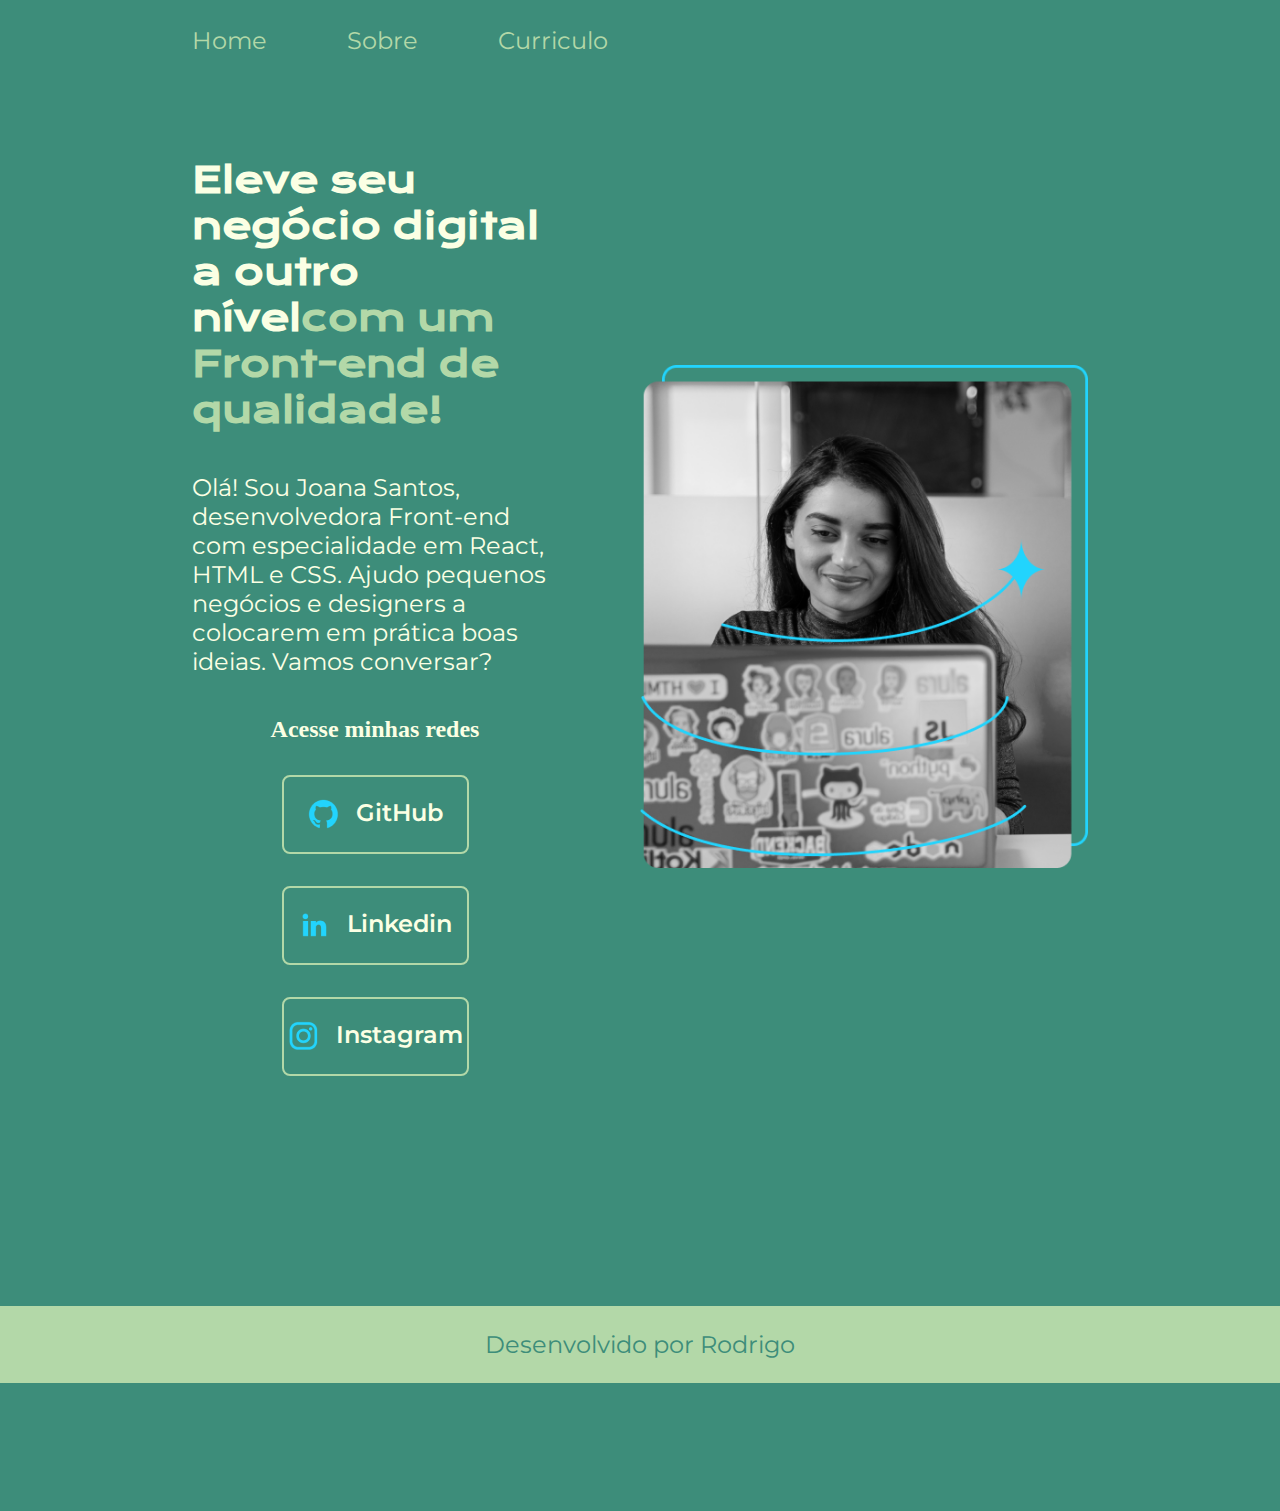
<file: index.html>
<!DOCTYPE html>
<html lang="pt-br">

<head>
    <meta charset="UTF-8">
    <meta http-equiv="X-UA-Compatible" content="IE=edge">
    <meta name="viewport" content="width=device-width, initial-scale=1.0">
    <title>Portifolio</title>
    <link rel="stylesheet" href="./styles/style.css">
</head>

<body>
    <header>
        <nav class="cabecalho_menu">
           
               <a class="cabecalho_menu_link" href="index.html" >Home</a>
                <a class="cabecalho_menu_link" href="about.html">Sobre</a>
                <a class="cabecalho_menu_link" href="curriculo.html">Curriculo</a>
              
        </nav>
    </header>
    <main class="apresentacao">
        <section class="apresentacao__conteudo">
            <h1 class="apresentacao__conteudo__titulo">Eleve seu negócio digital a outro nível<strong 
            class="titulo-destaque">com um Front-end de qualidade!
            </strong></h1>
            <p class="apresentacao__conteudo__texto">Olá! Sou Joana Santos, desenvolvedora
            Front-end com especialidade em React, HTML e
            CSS. Ajudo pequenos negócios e designers a
            colocarem em prática boas ideias. Vamos
            conversar?</p>
            <div class="apresentacao__links">
                <h2 class="apresentacao__links__subtitulo">Acesse minhas redes</h2>
                <a class="apresentacao__links__link" href="https://github.com/rafaballerini">
                    <img src="./assets/github.png" alt="GitHub">
                    GitHub</a>
                <a class="apresentacao__links__link" href="https://instagram.com/rafaballerini">
                        <img src="./assets/linkedin.png" alt="linkedin">
                        Linkedin</a>    
                <a class="apresentacao__links__link" href="https://instagram.com/rafaballerini">
                        <img src="./assets/instagram.png" alt="instagram">
                        Instagram</a>
            </div>
        </section>
        <img class="apresentacao__imagem" src="assets/Imagem.png" alt="Foto da Joana Santos programando">
    </main>
    <footer class="rodape">Desenvolvido por Rodrigo</footer>
</body>

</html>
</file>
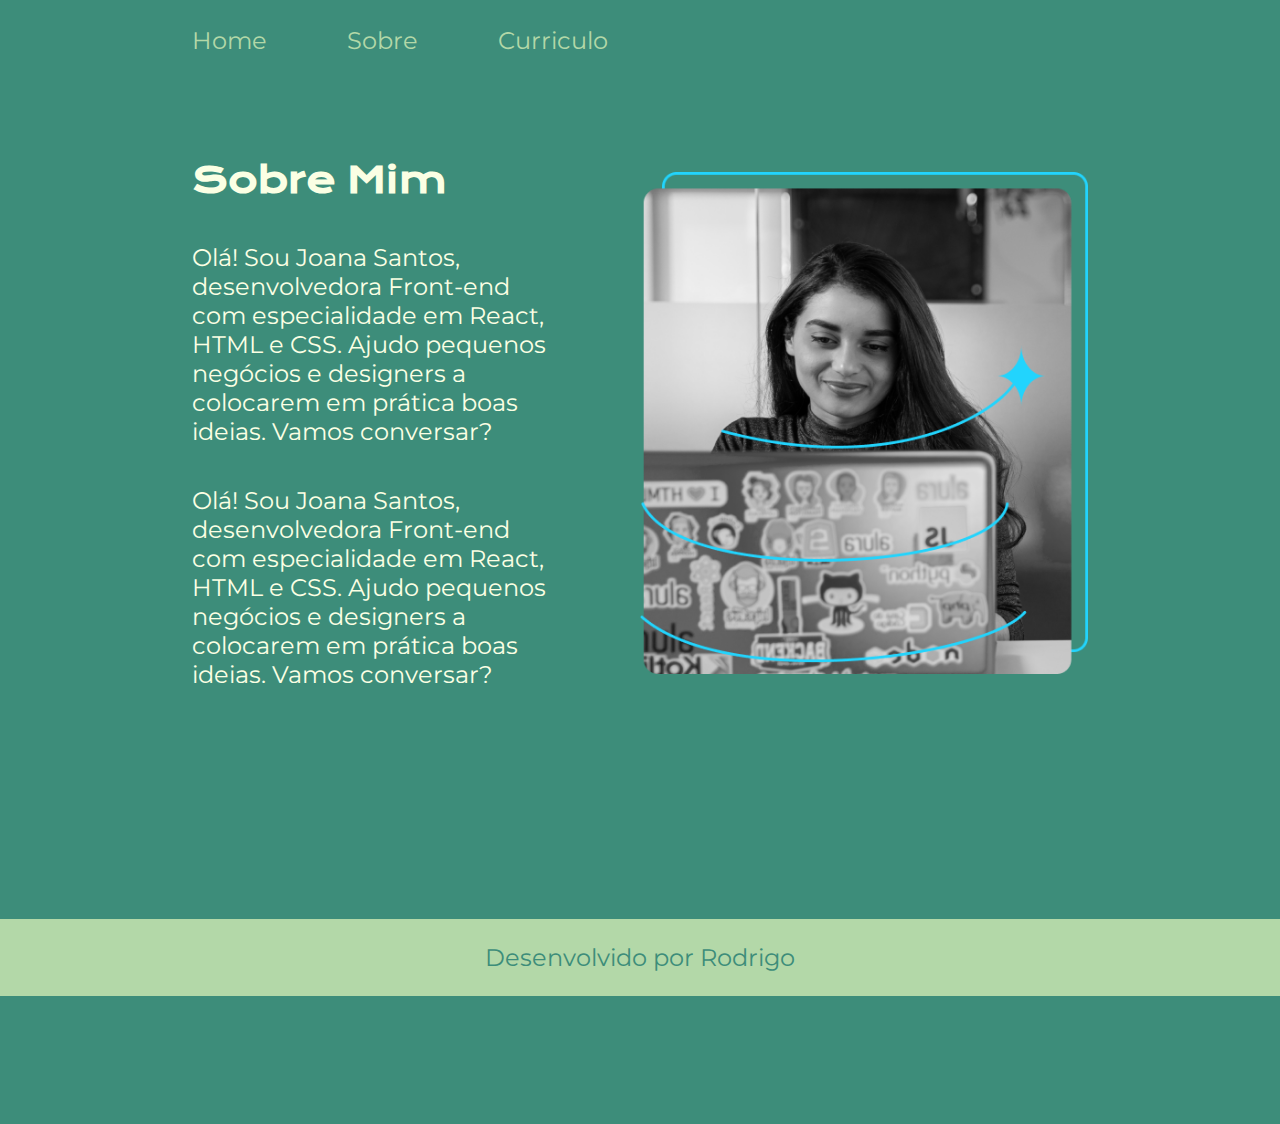
<file: about.html>
<!DOCTYPE html>
<html lang="pt-br">
<head>
    <meta charset="UTF-8">
    <meta name="viewport" content="width=device-width, initial-scale=1.0">
    <title>Sobre mim</title>
    <link rel="stylesheet" href="./styles/style.css">
</head>
<body>
    <header>
        <nav class="cabecalho_menu">
           
               <a class="cabecalho_menu_link" href="index.html" >Home</a>
                <a class="cabecalho_menu_link" href="about.html">Sobre</a>
                <a class="cabecalho_menu_link" href="curriculo.html">Curriculo</a>
              
        </nav>
    </header>
    <main>
        <main class="apresentacao">
            <section class="apresentacao__conteudo">
                <h1 class="apresentacao__conteudo__titulo">Sobre Mim</h1>
                <p class="apresentacao__conteudo__texto">Olá! Sou Joana Santos, desenvolvedora
                    Front-end com especialidade em React, HTML e
                    CSS. Ajudo pequenos negócios e designers a
                    colocarem em prática boas ideias. Vamos
                    conversar?</p>
                    <p class="apresentacao__conteudo__texto">Olá! Sou Joana Santos, desenvolvedora
                        Front-end com especialidade em React, HTML e
                        CSS. Ajudo pequenos negócios e designers a
                        colocarem em prática boas ideias. Vamos
                        conversar?</p>
             </section>
             <img class="apresentacao__imagem" src="assets/Imagem.png" alt="Foto da Joana Santos programando">
            </main>

    </main>

    <footer class="rodape">Desenvolvido por Rodrigo</footer>
</body> 
</body>
</html>
</file>
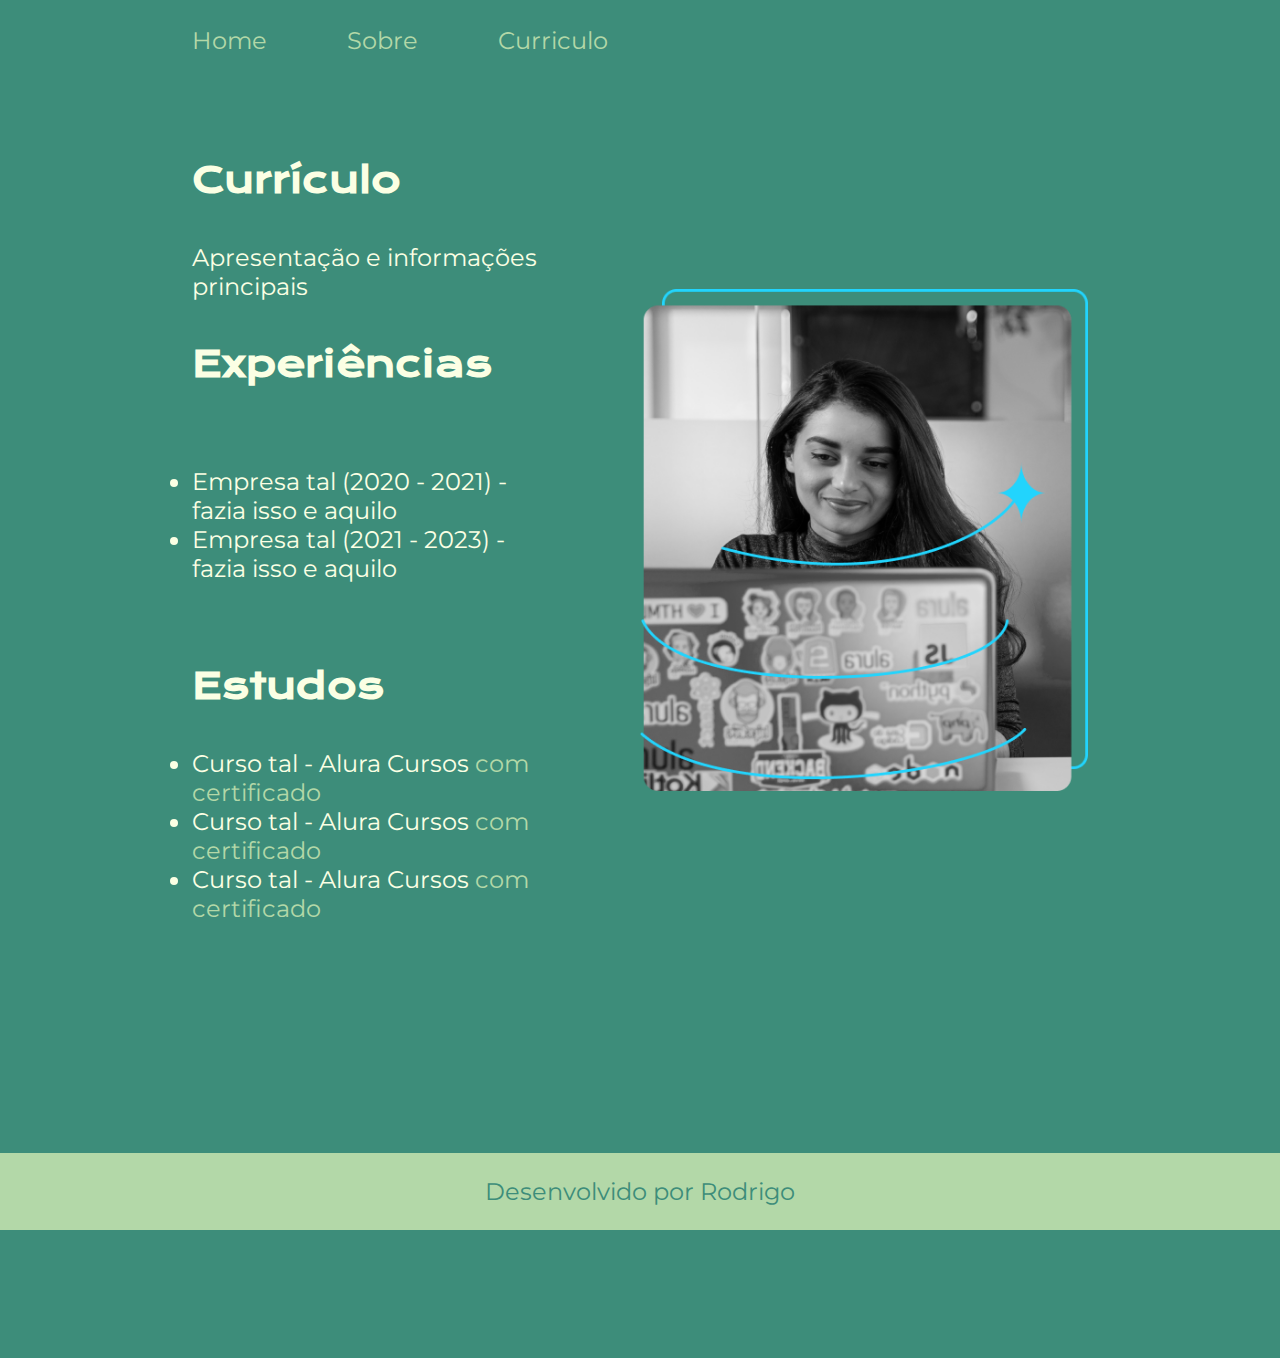
<file: curriculo.html>
<!DOCTYPE html>
<html lang="pt-br">
<head>
    <meta charset="UTF-8">
    <meta name="viewport" content="width=device-width, initial-scale=1.0">
    <title>Curriculo</title>
    <link rel="stylesheet" href="./styles/style.css">
</head>
<body>
    <header>
        <nav class="cabecalho_menu">
           
               <a class="cabecalho_menu_link" href="index.html" >Home</a>
                <a class="cabecalho_menu_link" href="about.html">Sobre</a>
                <a class="cabecalho_menu_link" href="curriculo.html">Curriculo</a>
              
        </nav>
    </header>
    
    <main class="apresentacao">
        <section class="apresentacao__conteudo">
            <h1 class="apresentacao__conteudo__titulo">Currículo</h1>
            <p class="apresentacao__conteudo__texto">
                Apresentação e informações principais
            </p>
            <h2 class="apresentacao__conteudo__titulo">Experiências</h2>
            <p class="apresentacao__conteudo__texto">
            <ul class="apresentacao__conteudo__texto">
                <li> Empresa tal (2020 - 2021) - fazia isso e aquilo </li>
                <li> Empresa tal (2021 - 2023) - fazia isso e aquilo </li>
            </ul>
            </p>
            <h2 class="apresentacao__conteudo__titulo">Estudos</h2>
            <div class="apresentacao__conteudo__texto">
            <ul class="apresentacao__conteudo__texto">
                <li>Curso tal - Alura Cursos <a href="linkdocertificado">com certificado</a> </li>
                <li>Curso tal - Alura Cursos <a href="linkdocertificado">com certificado</a></li>
                <li>Curso tal - Alura Cursos <a href="linkdocertificado">com certificado</a></li>
            </ul>
            </div>    
        </section>
        <img class="apresentacao__imagem" src="assets/Imagem.png" alt="Foto da Joana Santos programando">
    </main>
    </main> 

    <footer class="rodape">Desenvolvido por Rodrigo</footer>
</body> 
</body>
</html>
</file>
<file: styles/style.css>
@import url('https://fonts.googleapis.com/css2?family=Krona+One&family=Montserrat:wght@400;600&display=swap');

:root{
    --cor-primaria: #3D8D7A;
    --cor-secundaria: #FBFFE4;
    --cor-terciaria: #B3D8A8;   
    --cor--quaternaria: #A3D1C6;  
    
    --fonte-primaria: 'Krona One', sans-serif;
    --fonte-secundaria: 'Montserrat', sans-serif;
    --size-primaria: 1.5rem;
}
*{
    margin: 0;
    padding: 0;
}

body{
    /* height: 100vh; */
    box-sizing: border-box;
    background-color: var(--cor-primaria);
    color: var(--cor-secundaria);
}

.cabecalho_menu{
    display: flex;
    gap: 80px; 
    padding: 2% 0 0 15%;
}
.cabecalho_menu_link{
    font-size: var(--size-primaria);
    font-family: var(--fonte-secundaria);
    text-decoration: none;
    color: var(--cor-terciaria);
}
.cabecalho_menu_link:hover{
    color: var(--cor-secundaria);
}

.titulo-destaque{
    color: var(--cor-terciaria);
}

.apresentacao{
    padding: 8% 15%;
    display: flex;
    align-items: center;
    justify-content: space-between;
    gap: 82px;
}
.apresentacao__conteudo{
    width: 50%;
    display: flex;
    flex-direction: column;
    gap: 40px;
}

.apresentacao__conteudo__titulo{
    font-size: 2.25rem;
    font-family: var(--fonte-primaria);
}

.apresentacao__conteudo__texto{
    font-size: var(--size-primaria);
    font-family: var(--fonte-secundaria);
}

.apresentacao__links{
    display: flex;
    flex-direction: column;
    align-items: center;    
    justify-content: space-between;
    gap: 32px;
}
.apresentacao__conteudo__subtitulo{
    font-size: var(--size-primaria);
    font-family: var(--fonte-primaria);
    font-weight: 400;
    
    
}

.apresentacao__links__link{
    /* background-color: #22D4FD; */
    display: flex;
    justify-content: center;
    gap: 16px;
    width: 50%;
    text-align: center;
    border-radius: 8px;
    border: 2px solid var(--cor-terciaria);
    font-size: var(--size-primaria);
    font-weight: 600;
    padding: 21.5px 0;
    text-decoration: none;
    color: var(--cor-secundaria);
    font-family: var(--fonte-secundaria);
}
.apresentacao__links__link:hover{
    background-color:var(--cor--quaternaria);
    
}
.rodape{
    color: var(--cor-primaria);
    background-color: var(--cor-terciaria);
    padding: 24px 0;
    display: flex;
    justify-content: center;
    align-items: center;
    font-family: var(--fonte-secundaria);
    font-size: var(--size-primaria);
    font-weight: 400;
    gap: 16px;
    margin: 10% 0;
}
.apresentacao__conteudo__texto a{
    text-decoration: none;
    color: var(--cor-terciaria);
}
.apresentacao__conteudo__texto a:hover{
    color:var(--cor-secundaria);
}
.apresentacao__imagem{
  width:50%;
}
@media (max-width: 768px){
    .apresentacao__imagem{
        width: 100%;
    }
    .cabecalho_menu{
        padding: 10%;
        justify-content: center;
    }
    .apresentacao{
        padding: 8% 5%;
        flex-direction: column-reverse;
        gap: 32px;
    }
    .apresentacao__conteudo{
        width: 100%;
        gap: 16px;
    }
    .apresentacao__conteudo__titulo{
        font-size: 1.5rem;
    }
    .apresentacao__conteudo__texto{
        font-size: 1rem;
    }
    .apresentacao__links{
        width: 100%;
        gap: 16px;
    }
    .apresentacao__links__link{
        width: 100%;
        padding: 16px 0;
    }
   
    .rodape{
        flex-direction: column;
        gap: 16px;
        padding: 16px 0;
    }
    
}
</file>
